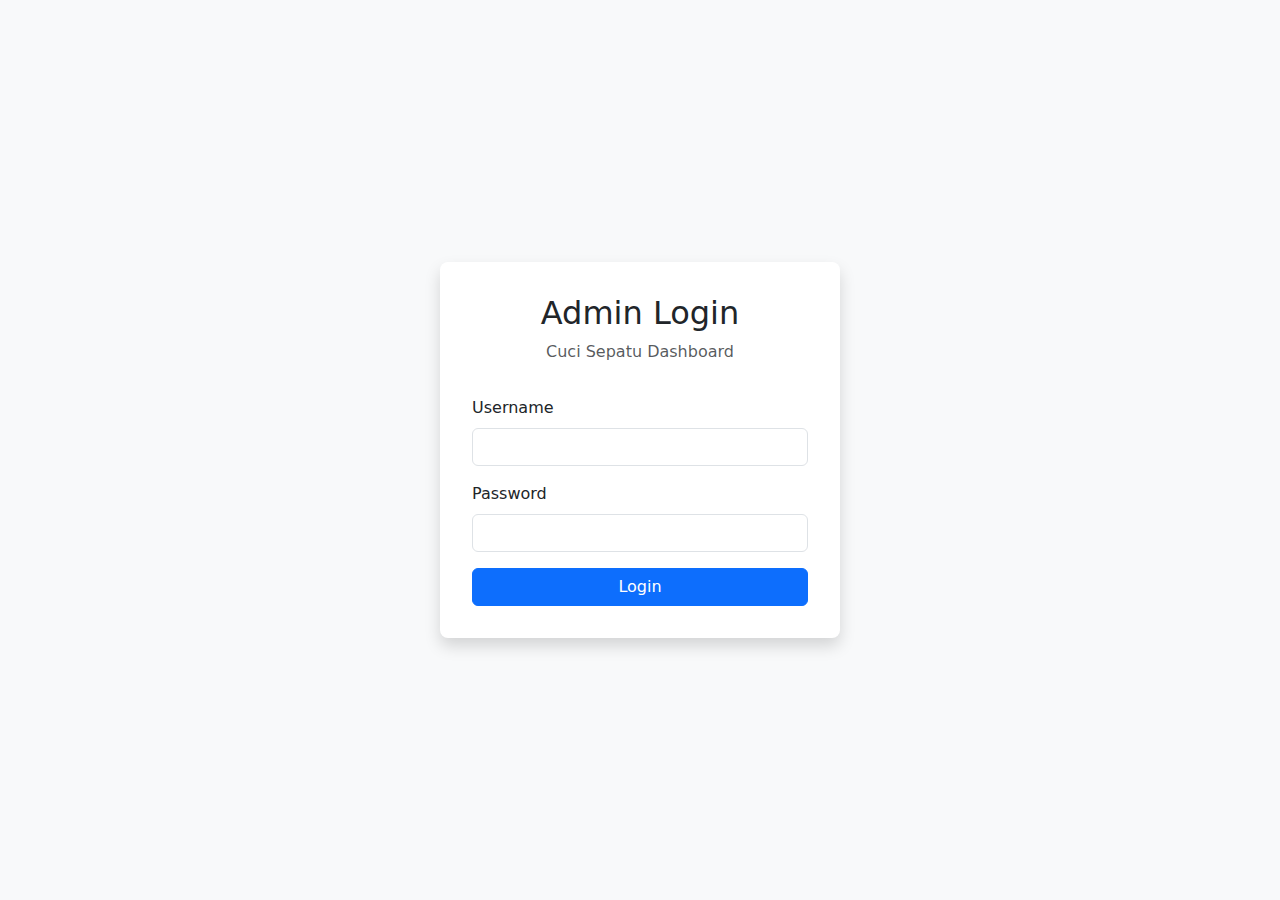
<file: admin_login.html>
<!DOCTYPE html>
<html lang="id">
<head>
  <meta charset="UTF-8" />
  <meta name="viewport" content="width=device-width, initial-scale=1.0"/>
  <title>Admin Login - Cuci Sepatu</title>
  <link rel="stylesheet" href="https://cdn.jsdelivr.net/npm/bootstrap@5.3.3/dist/css/bootstrap.min.css">
  <style>
    body {
      display: flex;
      align-items: center;
      justify-content: center;
      height: 100vh;
      background-color: #f8f9fa;
    }
    .login-container {
      width: 100%;
      max-width: 400px;
      padding: 2rem;
      background-color: white;
      border-radius: 8px;
      box-shadow: 0 0.5rem 1rem rgba(0, 0, 0, 0.15);
    }
    .logo {
      text-align: center;
      margin-bottom: 2rem;
    }
  </style>
</head>
<body>
  <div class="login-container">
    <div class="logo">
      <h2>Admin Login</h2>
      <p class="text-muted">Cuci Sepatu Dashboard</p>
    </div>
    
    <div id="loginAlert" class="alert alert-danger d-none" role="alert">
      Username atau password salah!
    </div>
    
    <form id="loginForm">
      <div class="mb-3">
        <label for="username" class="form-label">Username</label>
        <input type="text" class="form-control" id="username" required>
      </div>
      <div class="mb-3">
        <label for="password" class="form-label">Password</label>
        <input type="password" class="form-control" id="password" required>
      </div>
      <button type="submit" class="btn btn-primary w-100">Login</button>
    </form>
  </div>

  <script src="asset/js/admin_login.js"></script>
</body>
</html>
</file>
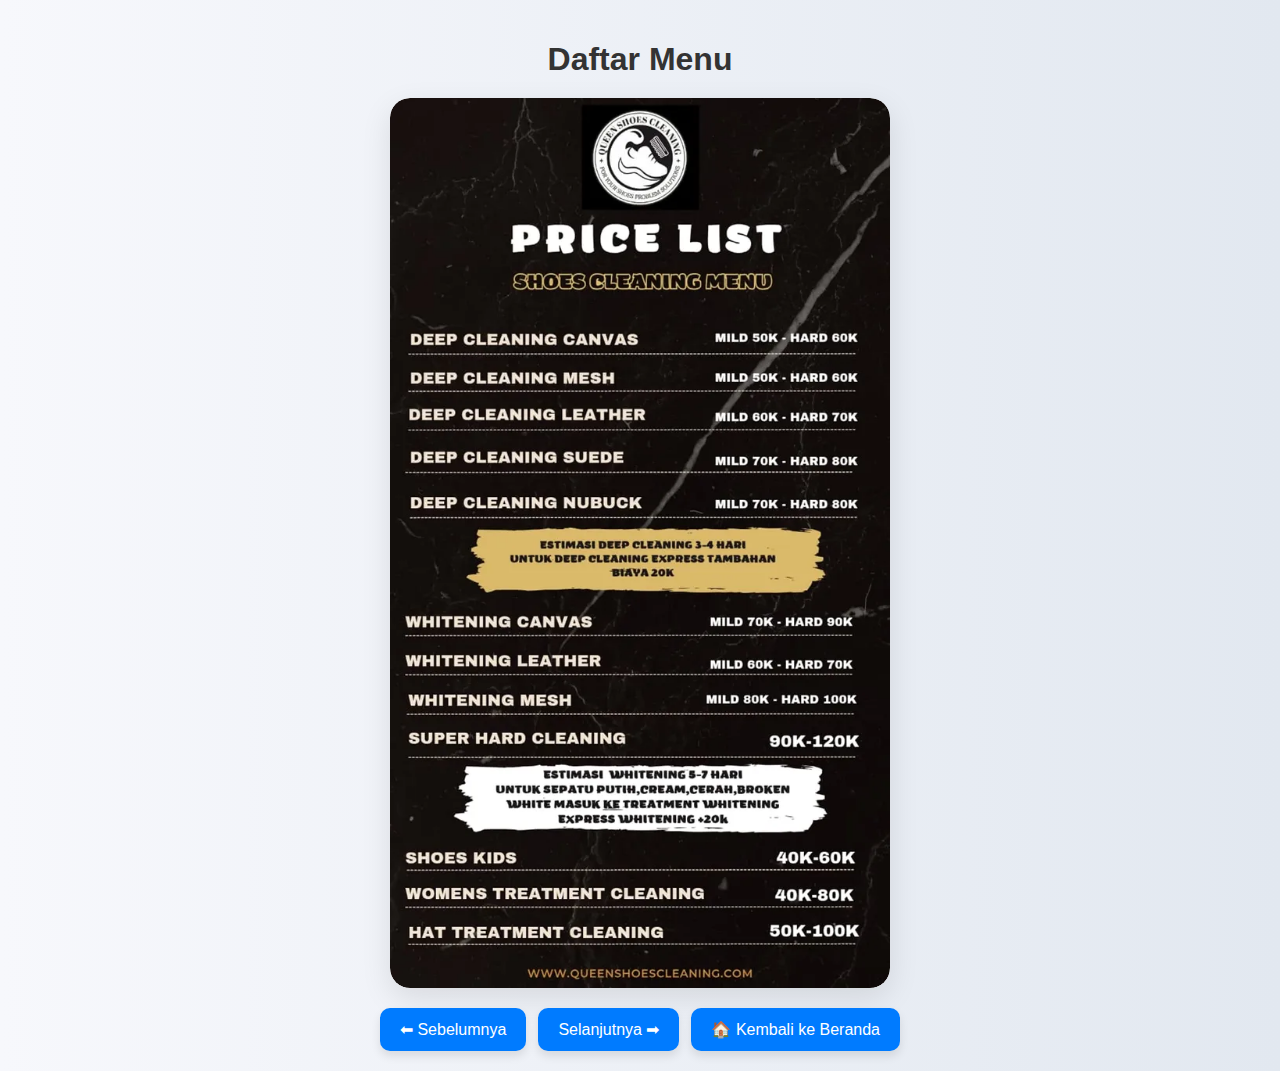
<file: daftar_menu.html>
<!DOCTYPE html>
<html lang="id">

<head>
  <meta charset="UTF-8" />
  <meta name="viewport" content="width=device-width, initial-scale=1.0" />
  <title>Daftar Menu</title>
  <link rel="stylesheet" href="asset/css/daftar_menu.css">
</head>

<body>

  <!-- Judul -->
  <h1>Daftar Menu</h1>

  <!-- Container untuk Gambar -->
  <div class="image-container">
    <img id="image" src="asset/img/price list 1.webp" alt="Gambar 1" />
  </div>

  <!-- Kontrol Navigasi Gambar -->
  <div class="controls">
    <button onclick="prevImage()">⬅ Sebelumnya</button>
    <button onclick="nextImage()">Selanjutnya ➡</button>
    <button onclick="window.location.href='index.html'">🏠 Kembali ke Beranda</button>
  </div>

  <script>
    const imageSources = [
      "asset/img/price list 1.webp",
      "asset/img/price list 2.webp",
      "asset/img/price list 3.webp"
    ];

    let currentIndex = 0;

    function updateImage() {
      const imageElement = document.getElementById("image");
      imageElement.src = imageSources[currentIndex];
    }

    function nextImage() {
      if (currentIndex < imageSources.length - 1) {
        currentIndex++;
        updateImage();
      }
    }

    function prevImage() {
      if (currentIndex > 0) {
        currentIndex--;
        updateImage();
      }
    }
  </script>

</body>

</html>
</file>
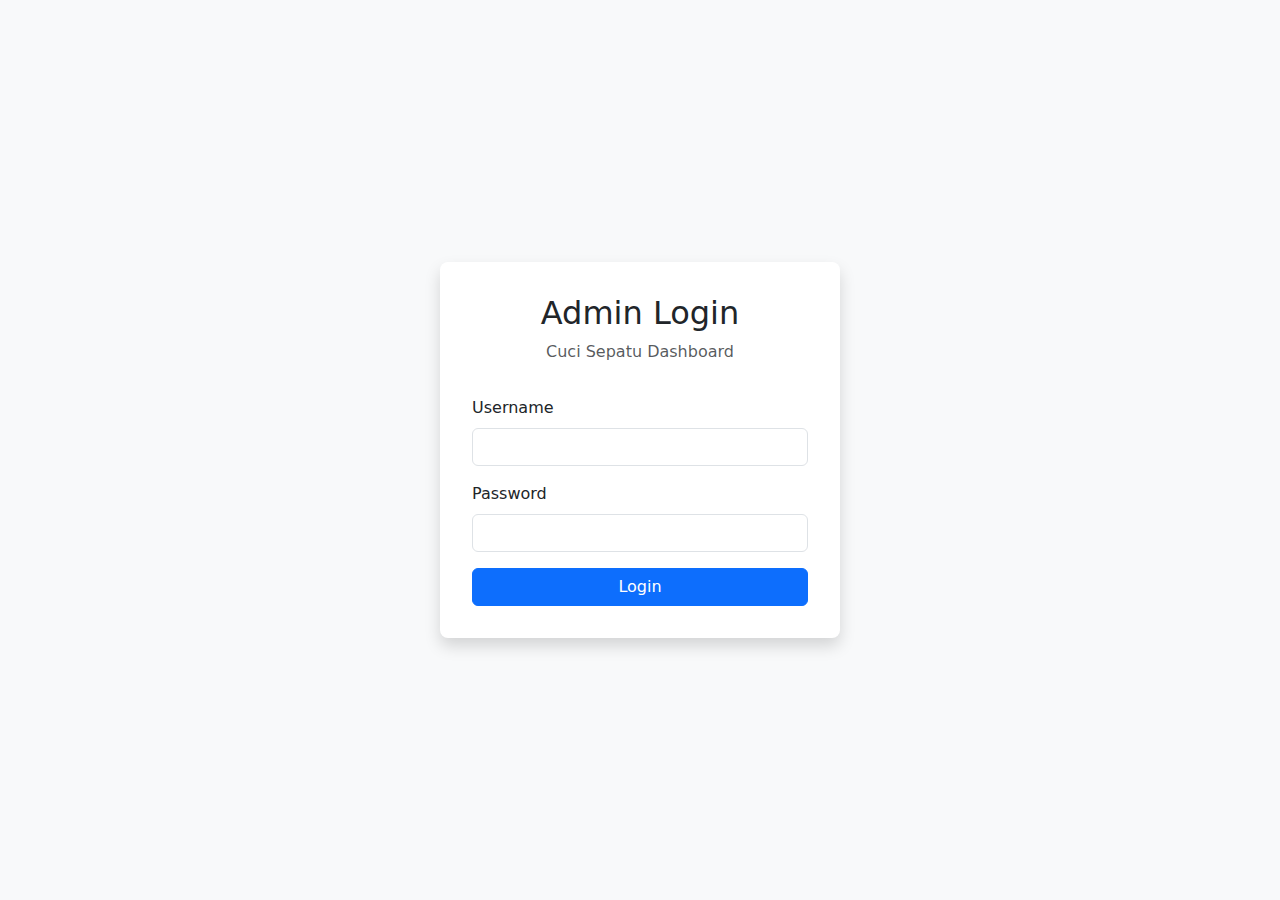
<file: dashboard_admin.html>
<!DOCTYPE html>
<html lang="id">
<head>
  <meta charset="UTF-8" />
  <meta name="viewport" content="width=device-width, initial-scale=1.0"/>
  <title>Dashboard Admin - Lokasi & Gambar Menu</title>
  <link rel="stylesheet" href="https://cdn.jsdelivr.net/npm/bootstrap@5.3.3/dist/css/bootstrap.min.css">
  <style>
    body { padding: 2rem; }
    h2 { margin-top: 3rem; }
    label { font-weight: bold; }
  </style>
</head>
<body>
  <div class="container">
    <div class="d-flex justify-content-between align-items-center mb-4">
      <h1>Dashboard Admin</h1>
      <button onclick="logout()" class="btn btn-danger">Logout</button>
    </div>

    <!-- ================= Konten Halaman Utama ================ -->
    <h2>Konten Halaman Utama</h2>
    <div class="card mb-4">
      <div class="card-header">
        Preview Halaman Utama
      </div>
      <div class="card-body">
        <iframe src="index.html" width="100%" height="400px" style="border: 1px solid #ddd;"></iframe>
      </div>
      <div class="card-footer">
        <a href="index.html" target="_blank" class="btn btn-info">Buka Halaman Utama</a>
      </div>
    </div>

    <!-- ================= Form Update Lokasi ================ -->
    <h2>Manajemen Lokasi</h2>

    <div class="mb-3">
      <label for="lokasiSelect">Pilih Lokasi untuk Diedit:</label>
      <select id="lokasiSelect" class="form-select">
        <option value="">Pilih Lokasi yang Akan Diedit</option>
      </select>
    </div>

    <form id="lokasiForm">
      <div class="mb-3">
        <label for="area">Wilayah</label>
        <input type="text" id="area" class="form-control" required>
      </div>
      <div class="mb-3">
        <label for="cabang">Nama Cabang</label>
        <input type="text" id="cabang" class="form-control" required>
      </div>
      <div class="mb-3">
        <label for="jam">Jam Operasional</label>
        <input type="text" id="jam" class="form-control" required>
      </div>
      <div class="mb-3">
        <label for="maps">Link Google Maps</label>
        <input type="url" id="maps" class="form-control" required>
      </div>
      <div class="mb-3">
        <label for="wa">Link WhatsApp</label>
        <input type="url" id="wa" class="form-control" required>
      </div>
      <button type="submit" class="btn btn-success">Simpan Lokasi</button>
    </form>

    <!-- ================ Form Update Gambar Menu ================= -->
    <h2>Update Gambar Menu</h2>
    <form id="updateImageForm">
      <div class="mb-3">
        <label for="imageSelect">Pilih Gambar yang Ingin Diupdate:</label>
        <select id="imageSelect" class="form-select" required>
          <option value="">Pilih Gambar</option>
        </select>
      </div>
      <div class="mb-3">
        <label for="menuImage">URL Gambar Baru:</label>
        <input type="text" id="menuImage" class="form-control" required>
      </div>
      <button type="submit" class="btn btn-primary">Update Gambar</button>
    </form>

    <!-- ================ Admin Settings ================= -->
    <h2>Pengaturan Admin</h2>
    <form id="adminSettingsForm">
      <div class="mb-3">
        <label for="newUsername">Username Baru:</label>
        <input type="text" id="newUsername" class="form-control" required>
      </div>
      <div class="mb-3">
        <label for="newPassword">Password Baru:</label>
        <input type="password" id="newPassword" class="form-control" required>
      </div>
      <div class="mb-3">
        <label for="confirmPassword">Konfirmasi Password:</label>
        <input type="password" id="confirmPassword" class="form-control" required>
      </div>
      <button type="submit" class="btn btn-warning">Update Kredensial Admin</button>
    </form>
  </div>

  <script>
    // Authentication check
    if (localStorage.getItem('adminLoggedIn') !== 'true') {
      window.location.href = 'admin_login.html';
    }
    
    // Logout function
    function logout() {
      localStorage.setItem('adminLoggedIn', 'false');
      window.location.href = 'admin_login.html';
    }

    // =================== Home Content Management ===================
    // Default content if not set
    if (!localStorage.getItem('homeContent')) {
      const defaultContent = {
        heroTitle: "Solusi Terpercaya Perawatan Sepatu Kesayangan Kamu.",
        heroDescription: "Kami memberikan layanan terbaik untuk perawatan sepatu, tas dan topi. Bekerja secara profesional, menggunakan teknik khusus dengan alat dan bahan premium.",
        aboutTitle: "Tentang Queen Shoes Cleaning",
        aboutDescription: "Sepatu, Tas, Topi kesayangan Anda membutuhkan perawatan khusus agar tetap awet dan tampil sempurna? Di Queen Shoes Cleaning, kami menyediakan layanan cuci sepatu yang profesional dengan menggunakan bahan pembersih premium dan teknik yang tepat.",
        whatsappLink: "https://wa.me/6281295679610?text=Halo%2C%20saya%20ingin%20menggunakan%20layanan%20cuci%20sepatu."
      };
      localStorage.setItem('homeContent', JSON.stringify(defaultContent));
    }

    // Load home content into form
    function loadHomeContent() {
      const content = JSON.parse(localStorage.getItem('homeContent'));
      document.getElementById('heroTitle').value = content.heroTitle;
      document.getElementById('heroDescription').value = content.heroDescription;
      document.getElementById('aboutTitle').value = content.aboutTitle;
      document.getElementById('aboutDescription').value = content.aboutDescription;
      document.getElementById('whatsappLink').value = content.whatsappLink;
    }

    // Save home content
    const homeContentForm = document.getElementById('homeContentForm');
    homeContentForm.addEventListener('submit', function(e) {
      e.preventDefault();
      
      const content = {
        heroTitle: document.getElementById('heroTitle').value,
        heroDescription: document.getElementById('heroDescription').value,
        aboutTitle: document.getElementById('aboutTitle').value,
        aboutDescription: document.getElementById('aboutDescription').value,
        whatsappLink: document.getElementById('whatsappLink').value
      };
      
      localStorage.setItem('homeContent', JSON.stringify(content));
      alert('Konten halaman utama berhasil diperbarui!');
    });

    // =================== Data Lokasi ===================
    const lokasiForm = document.getElementById('lokasiForm');
    const lokasiSelect = document.getElementById('lokasiSelect');

    // Function to get data lokasi from localStorage
    function getLokasiData() {
      return JSON.parse(localStorage.getItem('lokasi')) || [];
    }

    // Function to save data lokasi to localStorage
    function saveLokasiData(data) {
      localStorage.setItem('lokasi', JSON.stringify(data));
    }

    // Function to load lokasi into the dropdown
    function loadLokasiDropdown() {
      const lokasiData = getLokasiData();
      lokasiSelect.innerHTML = '<option value="">Pilih Lokasi yang Akan Diedit</option>';
      lokasiData.forEach((lok, index) => {
        const option = document.createElement('option');
        option.value = index;
        option.textContent = `${lok.cabang} (${lok.area})`;
        lokasiSelect.appendChild(option);
      });
    }

    // When selecting a location, populate the form
    lokasiSelect.addEventListener('change', function() {
      const lokasiData = getLokasiData();
      const index = lokasiSelect.value;
      if (index !== '') {
        const data = lokasiData[index];
        document.getElementById('area').value = data.area;
        document.getElementById('cabang').value = data.cabang;
        document.getElementById('jam').value = data.jam;
        document.getElementById('maps').value = data.maps;
        document.getElementById('wa').value = data.wa;
      } else {
        lokasiForm.reset();
      }
    });

    // Submit form for adding or updating location
    lokasiForm.addEventListener('submit', function(e) {
      e.preventDefault();

      const area = document.getElementById('area').value;
      const cabang = document.getElementById('cabang').value;
      const jam = document.getElementById('jam').value;
      const maps = document.getElementById('maps').value;
      const wa = document.getElementById('wa').value;

      let lokasiData = getLokasiData();
      const index = lokasiSelect.value;

      const lokasiBaru = { area, cabang, jam, maps, wa };

      if (index !== '') {
        lokasiData[index] = lokasiBaru;
        alert("Lokasi berhasil diperbarui!");
      } else {
        lokasiData.push(lokasiBaru);
        alert("Lokasi baru berhasil ditambahkan!");
      }

      saveLokasiData(lokasiData);
      lokasiForm.reset();
      lokasiSelect.value = "";
      loadLokasiDropdown();
    });

    // ================== Gambar Menu ===================
    const initialImages = [
      "asset/img/price list 1.webp",
      "asset/img/price list 2.webp",
      "asset/img/price list 3.webp"
    ];

    if (!localStorage.getItem('images')) {
      localStorage.setItem('images', JSON.stringify(initialImages));
    }

    function loadImages() {
      const images = JSON.parse(localStorage.getItem('images')) || [];
      const imageSelect = document.getElementById('imageSelect');
      imageSelect.innerHTML = '<option value="">Pilih Gambar</option>';
      images.forEach((image, index) => {
        const option = document.createElement('option');
        option.value = index;
        option.textContent = `Gambar ${index + 1}`;
        imageSelect.appendChild(option);
      });
    }

    const imageForm = document.getElementById('updateImageForm');
    imageForm.addEventListener('submit', function(event) {
      event.preventDefault();

      const selectedIndex = document.getElementById('imageSelect').value;
      const newImageURL = document.getElementById('menuImage').value;

      if (selectedIndex !== "" && newImageURL !== "") {
        let images = JSON.parse(localStorage.getItem('images')) || [];
        images[selectedIndex] = newImageURL;
        localStorage.setItem('images', JSON.stringify(images));

        alert('Gambar berhasil diperbarui!');
        imageForm.reset();
        loadImages();
      } else {
        alert('Pilih gambar dan masukkan URL yang valid.');
      }
    });

    // ================== Admin Settings ===================
    const adminSettingsForm = document.getElementById('adminSettingsForm');
    adminSettingsForm.addEventListener('submit', function(event) {
      event.preventDefault();
      
      const newUsername = document.getElementById('newUsername').value;
      const newPassword = document.getElementById('newPassword').value;
      const confirmPassword = document.getElementById('confirmPassword').value;
      
      if (newPassword !== confirmPassword) {
        alert('Password dan konfirmasi password tidak cocok!');
        return;
      }
      
      const newCredentials = {
        username: newUsername,
        password: newPassword
      };
      
      localStorage.setItem('adminCredentials', JSON.stringify(newCredentials));
      alert('Kredensial admin berhasil diperbarui!');
      adminSettingsForm.reset();
    });

    // ======= INIT PAGE ========
    document.addEventListener('DOMContentLoaded', function() {
      // Menambahkan data lokasi default jika tidak ada di localStorage
     if (!localStorage.getItem('lokasi')) {
        const defaultLokasi = [
          {
            area: 'Bekasi Timur',
            cabang: 'Wisma Jaya (Pusat)',
            jam: 'Selasa - Minggu 9.00 - 17.00',
            maps: 'https://www.google.com/maps/search/?api=1&query=-6.2367038,107.029629',
            wa: 'https://api.whatsapp.com/send?phone=6285157707697&text=Halo%2C%20saya%20ingin%20menggunakan%20layanan%20cuci%20sepatu.'
          },
          {
            area: 'Bekasi Utara',
            cabang: 'Pondok Ungu Permai',
            jam: 'Senin - Sabtu, 12.00 - 19.00 (Jumat 13.00 - 19.00)',
            maps: 'https://www.google.com/maps/search/?api=1&query=Pondok%20Ungu%20Permai%2C%20Bekasi%20Utara',
            wa: 'https://api.whatsapp.com/send?phone=6285117266094&text=Halo%2C%20saya%20ingin%20menggunakan%20layanan%20cuci%20sepatu.'
          }
        ];
        localStorage.setItem('lokasi', JSON.stringify(defaultLokasi));
      }


      loadLokasiDropdown();
      loadImages();
    });
  </script>
</body>
</html>
</file>
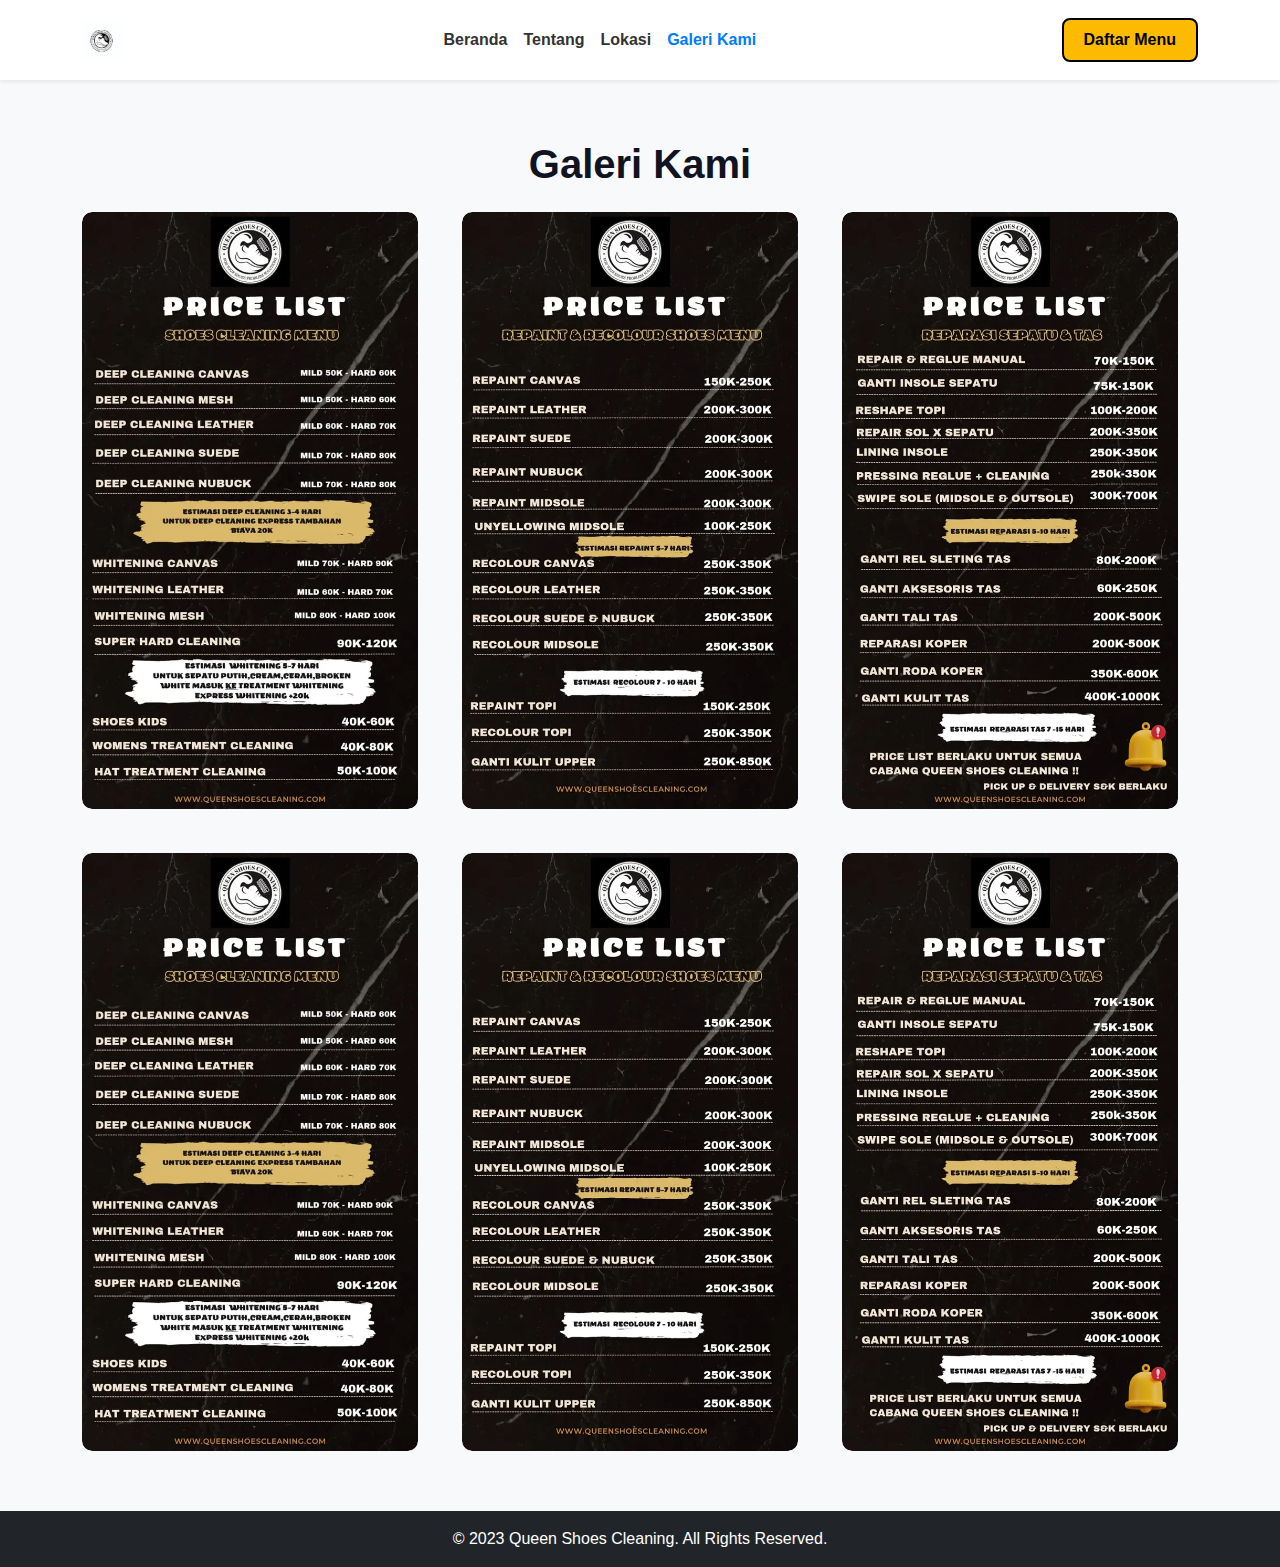
<file: galeri.html>
<!DOCTYPE html>
<html lang="id">

<head>
  <meta charset="UTF-8">
  <meta name="viewport" content="width=device-width, initial-scale=1.0">
  <title>Galeri Queen Shoes Cleaning</title>
  <link href="https://cdn.jsdelivr.net/npm/bootstrap@5.3.0/dist/css/bootstrap.min.css" rel="stylesheet">
  <link rel="stylesheet" href="asset/css/galeri.css">
</head>

<body>
  <!-- Navbar -->
  <nav class="navbar navbar-expand-lg navbar-light bg-light shadow-sm">
    <div class="container">
      <a class="navbar-brand" href="#"><img src="asset/img/logo.jpg" alt="Logo"></a>
      <button class="navbar-toggler" type="button" data-bs-toggle="collapse" data-bs-target="#navbarNav"
        aria-controls="navbarNav" aria-expanded="false" aria-label="Toggle navigation">
        <span class="navbar-toggler-icon"></span>
      </button>

      <div class="collapse navbar-collapse justify-content-center" id="navbarNav">
        <ul class="navbar-nav fw-semibold text-center">
          <li class="nav-item"><a class="nav-link" href="index.html">Beranda</a></li>
          <li class="nav-item"><a class="nav-link" href="index.html#about">Tentang</a></li>
          <li class="nav-item"><a class="nav-link" href="lokasi.html">Lokasi</a></li>
          <li class="nav-item"><a class="nav-link active" href="galeri.html">Galeri Kami</a></li>
          <li class="nav-item d-lg-none"><a href="daftar_menu.html" class="nav-link">Daftar Menu</a></li>
        </ul>
      </div>

      <a href="daftar_menu.html" class="btn btn-primary-custom d-none d-lg-block">Daftar Menu</a>
    </div>
  </nav>

  <!-- Galeri Kami -->
  <section class="gallery-section">
    <div class="container">
      <h2 class="text-center mb-4">Galeri Kami</h2>

      <div class="row g-4">
        <div class="col-sm-6 col-md-4 col-lg-4">
          <div class="gallery-item">
            <img src="asset/img/price list 1.webp" alt="Hasil Cuci Sepatu 1" class="img-fluid">
          </div>
        </div>
        <div class="col-sm-6 col-md-4 col-lg-4">
          <div class="gallery-item">
            <img src="asset/img/price list 2.webp" alt="Hasil Cuci Sepatu 2" class="img-fluid">
          </div>
        </div>
        <div class="col-sm-6 col-md-4 col-lg-4">
          <div class="gallery-item">
            <img src="asset/img/price list 3.webp" alt="Hasil Cuci Sepatu 3" class="img-fluid">
          </div>
        </div>
        <div class="col-sm-6 col-md-4 col-lg-4">
          <div class="gallery-item">
            <img src="asset/img/price list 1.webp" alt="Hasil Cuci Sepatu 4" class="img-fluid">
          </div>
        </div>
        <div class="col-sm-6 col-md-4 col-lg-4">
          <div class="gallery-item">
            <img src="asset/img/price list 2.webp" alt="Hasil Cuci Sepatu 5" class="img-fluid">
          </div>
        </div>
        <div class="col-sm-6 col-md-4 col-lg-4">
          <div class="gallery-item">
            <img src="asset/img/price list 3.webp" alt="Hasil Cuci Sepatu 6" class="img-fluid">
          </div>
        </div>
      </div>
    </div>
  </section>

  <!-- Footer -->
  <footer class="footer bg-dark text-white text-center py-3">
    <div class="container">
      <p class="mb-0">&copy; 2023 Queen Shoes Cleaning. All Rights Reserved.</p>
    </div>
  </footer>

  <script src="https://cdn.jsdelivr.net/npm/bootstrap@5.3.0/dist/js/bootstrap.bundle.min.js"></script>
</body>

</html>
</file>
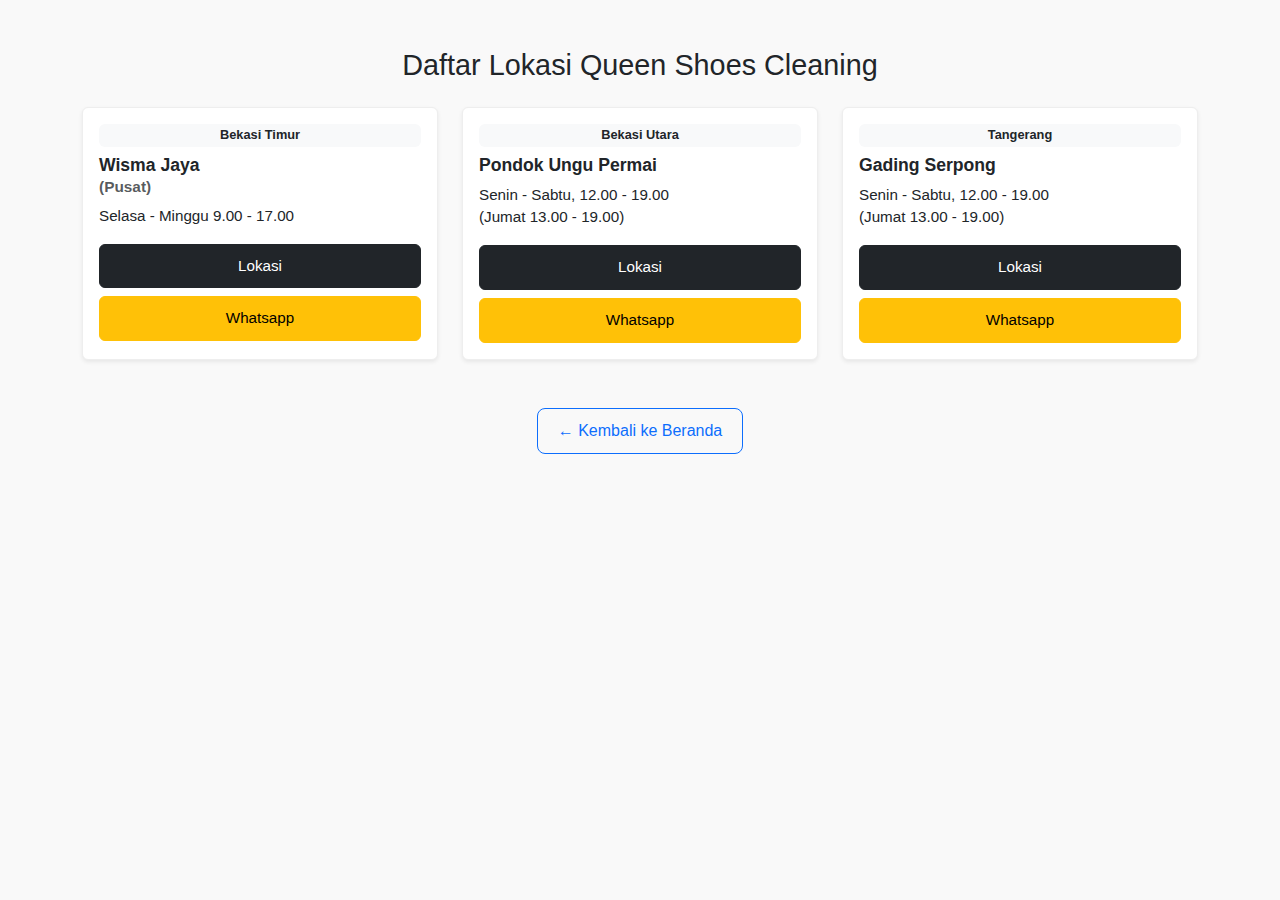
<file: lokasi.html>
<!DOCTYPE html>
<html lang="id">
<head>
  <meta charset="UTF-8" />
  <meta name="viewport" content="width=device-width, initial-scale=1.0"/>
  <title>Daftar Lokasi Queen Shoes Cleaning</title>
  <link rel="stylesheet" href="https://cdn.jsdelivr.net/npm/bootstrap@5.3.3/dist/css/bootstrap.min.css">
  <link rel="stylesheet" href="asset/css/lokasi.css">
</head>
<body>
  <div class="container py-5">
    <h2 class="text-center mb-4">Daftar Lokasi Queen Shoes Cleaning</h2>
    
    <div class="row g-4">
      <!-- Lokasi 1 -->
      <div class="col-md-6 col-lg-4">
        <div class="lokasi-card p-3 shadow-sm rounded">
          <span class="badge bg-light text-dark mb-2">Bekasi Timur</span>
          <h5 class="fw-bold">Wisma Jaya<br><small class="text-muted">(Pusat)</small></h5>
          <p>Selasa - Minggu 9.00 - 17.00</p>
          <a href="https://www.google.com/maps/search/?api=1&query=-6.2367038,107.029629" class="btn btn-dark w-100 mb-2" target="_blank">Lokasi</a>
          <a href="https://api.whatsapp.com/send?phone=6285157707697&text=Halo%2C%20saya%20ingin%20menggunakan%20layanan%20cuci%20sepatu." class="btn btn-warning w-100" target="_blank">Whatsapp</a>
        </div>
      </div>

      <!-- Lokasi 2 -->
      <div class="col-md-6 col-lg-4">
        <div class="lokasi-card p-3 shadow-sm rounded">
          <span class="badge bg-light text-dark mb-2">Bekasi Utara</span>
          <h5 class="fw-bold">Pondok Ungu Permai<br><small class="text-muted"></small></h5>
          <p>Senin - Sabtu, 12.00 - 19.00<br>(Jumat 13.00 - 19.00)</p>
          <a href="https://www.google.com/maps/search/?api=1&query=Pondok%20Ungu%20Permai%2C%20Bekasi%20Utara" class="btn btn-dark w-100 mb-2" target="_blank">Lokasi</a>
          <a href="https://api.whatsapp.com/send?phone=6285117266094&text=Halo%2C%20saya%20ingin%20menggunakan%20layanan%20cuci%20sepatu." class="btn btn-warning w-100" target="_blank">Whatsapp</a>
        </div>
      </div>

      <!-- Lokasi 3 -->
      <div class="col-md-6 col-lg-4">
        <div class="lokasi-card p-3 shadow-sm rounded">
          <span class="badge bg-light text-dark mb-2">Tangerang</span>
          <h5 class="fw-bold">Gading Serpong<br><small class="text-muted"></small></h5>
          <p>Senin - Sabtu, 12.00 - 19.00<br>(Jumat 13.00 - 19.00)</p>
          <a href="https://www.google.com/maps/search/?api=1&query=Gading%20Serpong%2C%20Tangerang" class="btn btn-dark w-100 mb-2" target="_blank">Lokasi</a>
          <a href="https://api.whatsapp.com/send?phone=6282117854825&text=Halo%2C%20saya%20ingin%20menggunakan%20layanan%20cuci%20sepatu." class="btn btn-warning w-100" target="_blank">Whatsapp</a>
        </div>
      </div>
    </div>

    <!-- Tombol kembali ke beranda -->
    <div class="text-center mt-5">
      <a href="index.html" class="btn btn-outline-primary kembali-btn">← Kembali ke Beranda</a>
    </div>
  </div>
</body>
</html>
</file>
<file: asset/css/daftar_menu.css>
body {
    background: linear-gradient(to right, #f7f8fc, #e2e8f0);
    margin: 0;
    padding: 20px;
    font-family: 'Segoe UI', sans-serif;
    display: flex;
    flex-direction: column;
    justify-content: flex-start;
    align-items: center;
    min-height: 100vh;
  }

  h1 {
    font-size: 2rem;
    font-weight: bold;
    margin-bottom: 20px;
    color: #333;
    text-align: center;
  }

  .image-container {
    width: 100%;
    max-width: 500px;
    background-color: white;
    box-shadow: 0 10px 30px rgba(0, 0, 0, 0.1);
    border-radius: 20px;
    overflow: hidden;
    display: flex;
    justify-content: center;
    align-items: center;
  }

  .image-container img {
    width: 100%;
    height: auto;
    object-fit: contain;
    border-radius: 20px;
  }

  .controls {
    margin-top: 20px;
    display: flex;
    gap: 12px;
    flex-wrap: wrap;
    justify-content: center;
  }

  button {
    padding: 12px 20px;
    font-size: 1rem;
    background-color: #007bff;
    color: white;
    border: none;
    border-radius: 10px;
    cursor: pointer;
    box-shadow: 0 5px 10px rgba(0, 0, 0, 0.1);
    transition: background 0.3s ease;
  }

  button:hover {
    background-color: #0056b3;
  }
</file>
<file: asset/css/galeri.css>
/* Global Styles */
body {
  font-family: 'Segoe UI', sans-serif;
  background-color: #f8f9fa;
  margin: 0;
  padding: 0;
  display: flex;
  flex-direction: column;
  min-height: 100vh; /* Membuat halaman minimal setinggi layar */
}

.container {
  flex: 1; /* Menjamin konten mengisi ruang yang tersedia */
}

/* Navbar Styles */
.navbar {
  padding: 15px 0;
  background-color: #ffffff !important;
}

.navbar-brand img {
  height: 40px;
  width: auto;
}

.navbar-nav .nav-link {
  color: #333;
  font-weight: 600;
  padding: 0.5rem 1rem;
  transition: color 0.3s ease;
}

.navbar-nav .nav-link:hover,
.navbar-nav .nav-link.active {
  color: #007bff;
}

.btn-primary-custom {
  background-color: #fdbb00;
  border: 2px solid #000;
  color: #000;
  font-weight: bold;
  padding: 8px 20px;
  border-radius: 8px;
  transition: all 0.3s ease;
}

.btn-primary-custom:hover {
  background-color: #e0a800;
  color: #fff;
  border-color: #e0a800;
  transform: scale(1.05);
}

/* Section Gallery */
.gallery-section {
  padding: 60px 0;
  background-color: #f8f9fa;
}

h2 {
  font-size: 2.5rem;
  font-weight: bold;
  color: #101322;
  text-align: center;
  margin-bottom: 40px;
}

/* Gallery Item */
.gallery-item {
  position: relative;
  overflow: hidden;
  border-radius: 10px;
}

.gallery-item img {
  transition: transform 0.3s ease, filter 0.3s ease; 
  border-radius: 10px;
}

.gallery-item:hover img {
  transform: scale(1.1);
  filter: brightness(0.8);
}

/* Back Button (Menu Style) */
.btn-back {
  display: inline-block;
  padding: 12px 30px;
  background-color: #fdbb00;
  border: 2px solid #000;
  color: #000;
  font-weight: bold;
  font-size: 1.2rem;
  border-radius: 10px; /* Membuat bentuk tombol lebih melengkung */
  text-decoration: none;
  text-align: center;
  transition: all 0.3s ease;
  width: auto;
  letter-spacing: 1px;
  margin-top: 30px; /* Menambahkan jarak atas agar tombol lebih jauh dari gambar */
  margin-bottom: 30px; /* Menambahkan jarak bawah */
}

.btn-back:hover {
  background-color: #e0a800;
  color: #fff;
  border-color: #e0a800; /* Ubah warna border saat hover */
  transform: scale(1.05); /* Efek pembesaran saat hover */
}

.btn-back:active {
  background-color: #c69500;
  color: #fff;
  border-color: #c69500; /* Ubah warna border saat aktif */
  transform: scale(0.98); /* Efek kecil saat tombol diklik */
}

.btn-back:focus {
  outline: none; /* Menghilangkan outline fokus */
  box-shadow: 0 0 0 4px rgba(255, 193, 7, 0.5); /* Menambah efek fokus dengan bayangan */
}

/* Footer Styles */
footer.footer {
  background-color: #101322;
  color: #fff;
  padding: 15px 0;
  margin-top: auto; /* Footer selalu di bawah */
  text-align: center;
}

footer.footer p {
  margin: 0;
  font-size: 1rem;
}

/* Bootstrap Grid Customization */
.row {
  display: flex;
  flex-wrap: wrap;
  gap: 20px;
}

.col-sm-6, .col-md-4, .col-lg-4 {
  flex: 1 1 calc(33.333% - 20px);
  max-width: calc(33.333% - 20px);
  box-sizing: border-box;
}

@media (max-width: 768px) {
  .col-sm-6, .col-md-4, .col-lg-4 {
    flex: 1 1 calc(50% - 20px); /* Menampilkan 2 gambar per baris */
    max-width: calc(50% - 20px);
  }
}

@media (max-width: 480px) {
  .col-sm-6, .col-md-4, .col-lg-4 {
    flex: 1 1 100%;
    max-width: 100%;
  }
}
</file>
<file: asset/css/lokasi.css>
body {
    background-color: #f9f9f9;
    font-family: 'Segoe UI', sans-serif;
    margin: 0;
    padding: 0;
  }
  
  /* Card */
  .lokasi-card {
    background-color: #fff;
    border: 1px solid #eee;
    border-radius: 12px;
    transition: all 0.3s ease;
    display: flex;
    flex-direction: column;
    height: 100%;
  }
  
  .lokasi-card:hover {
    box-shadow: 0 6px 16px rgba(0, 0, 0, 0.1);
    transform: translateY(-5px);
  }
  
  .lokasi-card .badge {
    font-size: 0.8rem;
    padding: 0.4em 0.6em;
    border-radius: 6px;
  }
  
  /* Responsive text */
  h2 {
    font-size: 1.8rem;
  }
  
  .lokasi-card h5 {
    font-size: 1.1rem;
  }
  
  .lokasi-card p {
    font-size: 0.95rem;
    margin-bottom: 1rem;
  }
  
  .lokasi-card a.btn {
    font-size: 0.95rem;
    padding: 10px;
  }
  
  /* Tombol Beranda */
  .kembali-btn {
    font-size: 1rem;
    padding: 10px 20px;
    border-radius: 8px;
    transition: 0.3s ease;
  }
  
  .kembali-btn:hover {
    background-color: #0d6efd;
    color: #fff;
    text-decoration: none;
  }
  
  /* Responsive adjustment */
  @media (max-width: 576px) {
    h2 {
      font-size: 1.4rem;
    }
  
    .lokasi-card {
      padding: 1rem;
    }
  
    .kembali-btn {
      width: 100%;
    }
  }
</file>
